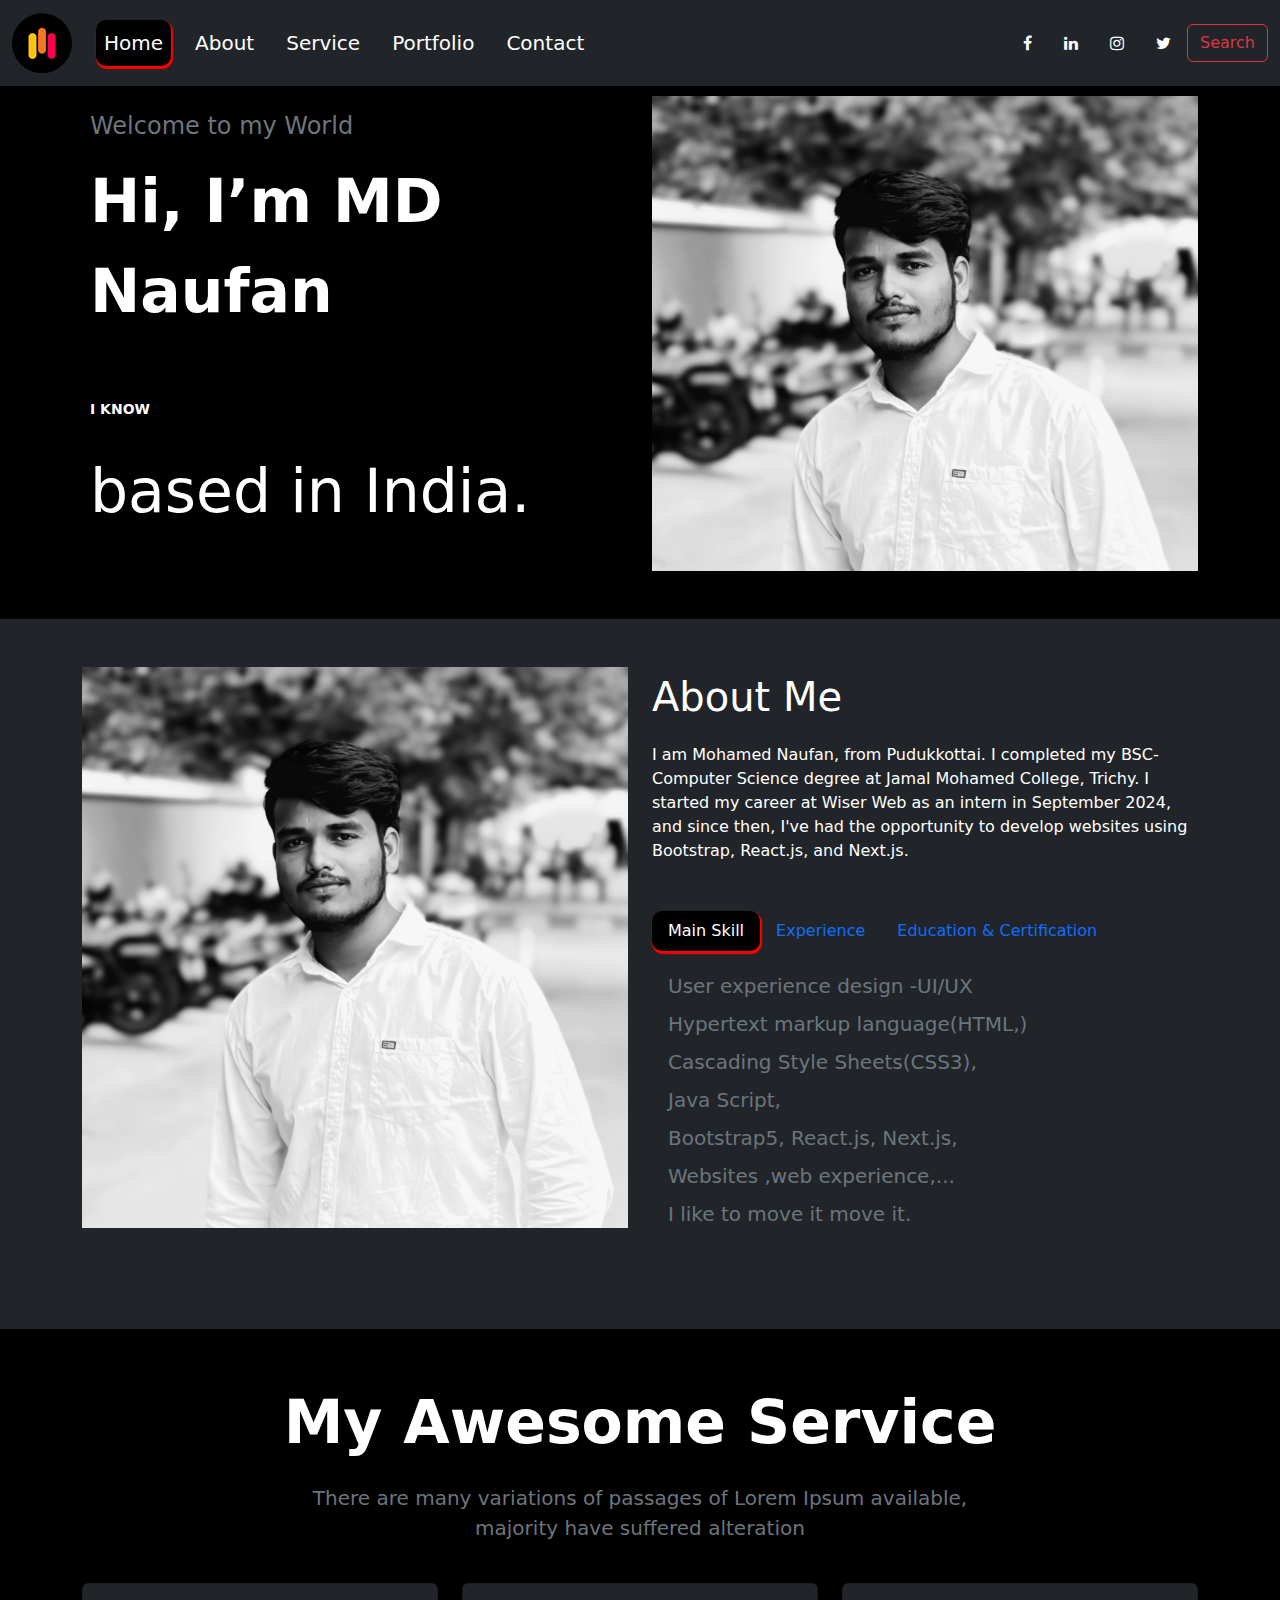
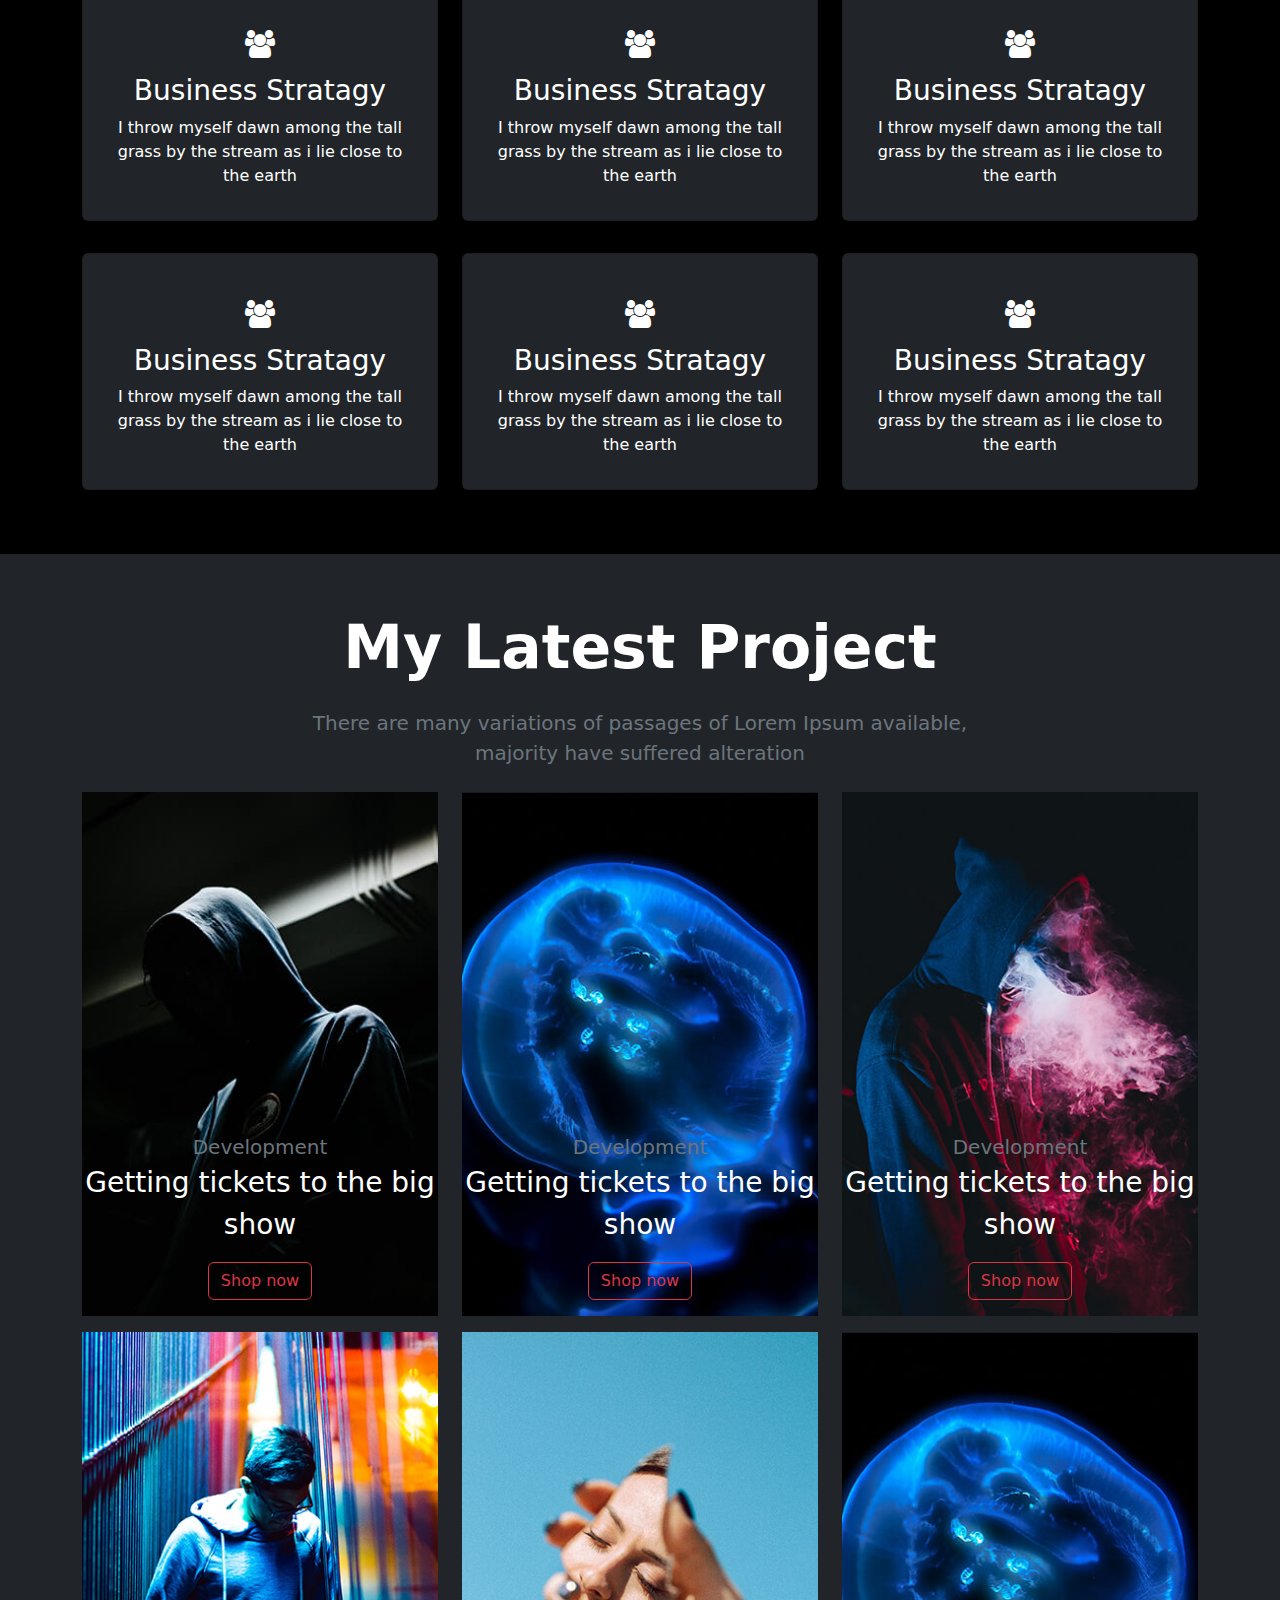
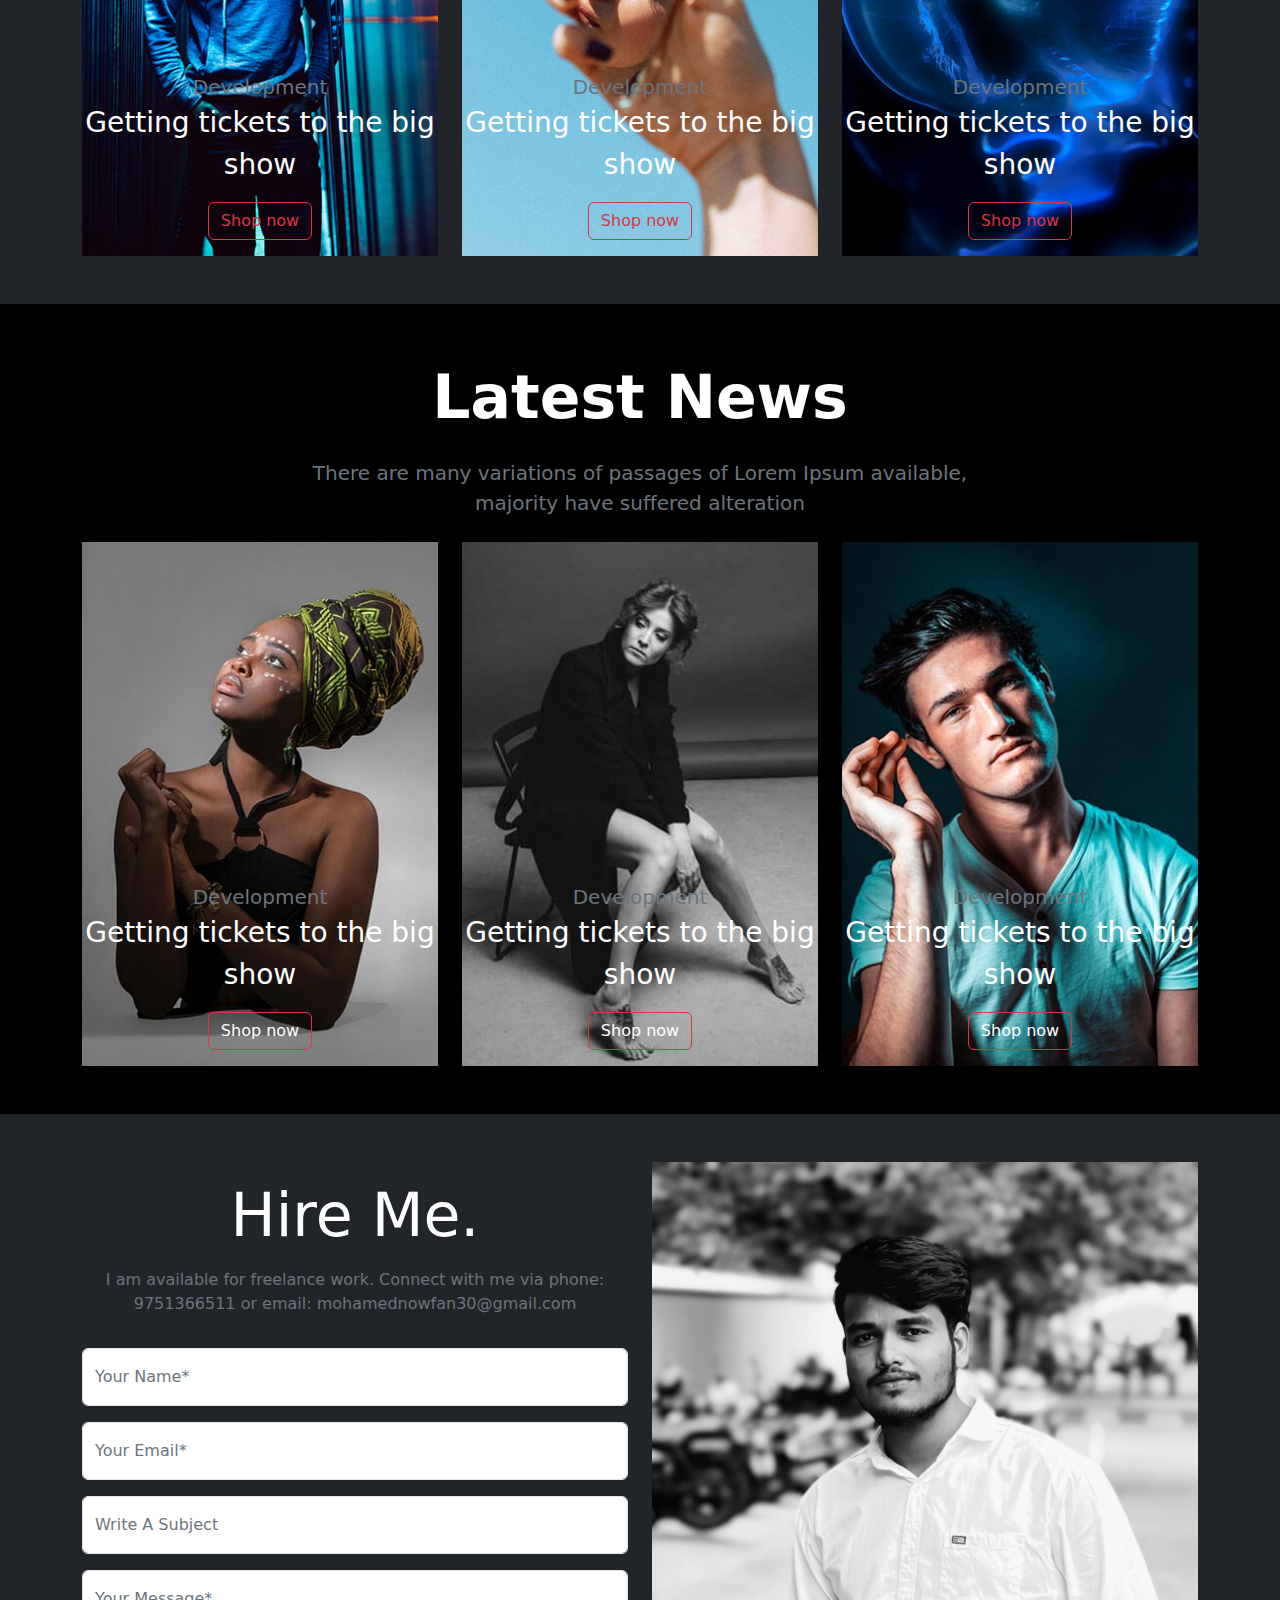
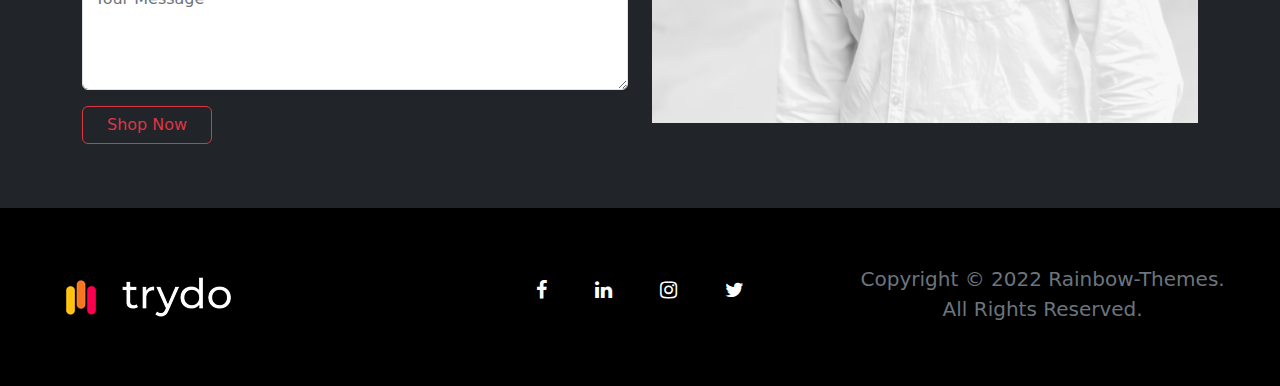
<file: index.html>
<!DOCTYPE html>
<html lang="en">

<head>
    <meta charset="UTF-8">
    <meta name="viewport" content="width=device-width, initial-scale=1.0">
    <title>Project8</title>
    <link rel="shortcut icon" href="./assets/backimg1.jpg" type="image/x-icon">
    <link rel="stylesheet" href="./css/style.css">
    <link href="https://cdn.jsdelivr.net/npm/bootstrap@5.3.3/dist/css/bootstrap.min.css" rel="stylesheet"
        integrity="sha384-QWTKZyjpPEjISv5WaRU9OFeRpok6YctnYmDr5pNlyT2bRjXh0JMhjY6hW+ALEwIH" crossorigin="anonymous">
    <link rel="stylesheet" href="https://cdnjs.cloudflare.com/ajax/libs/font-awesome/4.7.0/css/font-awesome.min.css">

</head>

<body>
  <section>
    <nav class="navbar navbar-expand-lg navbar-light bg-dark fixed-top">
        <div class="container-fluid">
            <a class="navbar-brand" href="./index.html"><img src="./assets/navimg.png" alt=""></a>
            <button class="navbar-toggler tex" type="button" data-bs-toggle="collapse"
                data-bs-target="#navbarSupportedContent" aria-controls="navbarSupportedContent" aria-expanded="false"
                aria-label="Toggle navigation">
                <span class="navbar-toggler-icon"></span>
            </button>
            <div class="collapse navbar-collapse" id="navbarSupportedContent">
                <ul class="navbar-nav me-auto mb-2 mb-lg-0">
                    <li class="nav-item">
                        <a class="nav-link active text-white fs-5 mx-2" aria-current="page" href="#">Home</a>
                    </li>
                    <li class="nav-item">
                        <a class="nav-link text-white fs-5 mx-2" href="./html/About.html">About</a>
                    </li>
                    <li class="nav-item">
                        <a class="nav-link text-white fs-5 mx-2" href="./html/Service.html">Service</a>
                    </li>
                    <li class="nav-item">
                        <a class="nav-link text-white fs-5 mx-2" href="./html/Portfolio.html">Portfolio</a>
                    </li>
                    <li class="nav-item">
                        <a class="nav-link text-white fs-5 mx-2" href="./html/Contact.html">Contact</a>
                    </li>
                </ul>
                <div class="d-flex py-3 lg-py-0">
                    <i class="fa fa-facebook text-white mx-3" aria-hidden="true"></i>
                    <i class="fa fa-linkedin text-white  mx-3" aria-hidden="true"></i>
                    <i class="fa fa-instagram text-white  mx-3" aria-hidden="true"></i>
                    <i class="fa fa-twitter text-white  mx-3" aria-hidden="true"></i>
                </div>
                <form class="d-flex">
                    <a class="btn btn-outline-danger" href="./html/Service.html" type="submit">Search</a>
                </form>
            </div>
        </div>
    </nav>
  </section>
    <section class="bgdark p-5 mt-5">
        <div class="container">
            <div class="row">
                <div class="col-sm-12 col-md-6 col-lg-6">
                    <div class="p-lg-2 fontss">
                        <div class="py-lg-1 fs-4 text-secondary ">Welcome to my World</div>
                        <div class="py-lg-2  fw-bold text-white fonts">Hi, I’m MD Naufan</div>
                        <div class="py-lg-1  fonts fw-bold text-white d-none">Doe</div>
                        <div class="py-lg-1"><span class="fw-bold text-white small">I KNOW &nbsp; &nbsp;</span> <span class="fonts fw-bold text-danger" id="dev"></span></div>
                        <div class="py-lg-1  fonts  text-white ">based in India.</div>
                    </div>
                </div>
                <div class="col-sm-12 col-md-6 col-lg-6">
                    <div class="">
                        <img src="./assets/IMG_20241127_190644.jpg" alt="" class="w-100">
                    </div>
                </div>
            </div>
        </div>
    </section>
    <section class="bg-dark">
        <div class="container ">
            <div class="row">
                <div class="col-12 col-lg-6">
                    <img src="./assets/iiiiiimg.jpg" class="my-5 w-100" alt="">
                </div>
                <div class="col-12 col-lg-6 my-5">
                    <div class="text-white fs-1">About Me</div>
                    <div class="text-white ">
                        <div class="my-3">
                            I am Mohamed Naufan, from Pudukkottai. I completed my BSC-Computer Science degree at Jamal
                            Mohamed
                            College, Trichy. I started my career at Wiser Web as an intern in September
                            2024, and since then, I've had the opportunity to develop websites using
                            Bootstrap, React.js, and Next.js.
                        </div>
                    </div>
                    <div class="my-5">
                        <div class="nav flex-row nav-pills me-3" id="v-pills-tab" role="tablist"
                            aria-orientation="vertical">
                            <button class="nav-link active" id="v-pills-home-tab" data-bs-toggle="pill"
                                data-bs-target="#v-pills-home" type="button" role="tab" aria-controls="v-pills-home"
                                aria-selected="true">Main Skill</button>
                            <button class="nav-link" id="v-pills-messages-tab" data-bs-toggle="pill"
                                data-bs-target="#v-pills-messages" type="button" role="tab"
                                aria-controls="v-pills-messages" aria-selected="false">Experience</button>
                            <button class="nav-link" id="v-pills-settings-tab" data-bs-toggle="pill"
                                data-bs-target="#v-pills-settings" type="button" role="tab"
                                aria-controls="v-pills-settings" aria-selected="false">Education &
                                Certification</button>
                        </div>
                        <div class="tab-content" id="v-pills-tabContent">
                            <div class="tab-pane fade show active" id="v-pills-home" role="tabpanel"
                                aria-labelledby="v-pills-home-tab">
                                <div class="text-secondary my-3 mx-3">
                                    <div class="py-1 fs-5">User experience design -UI/UX</div>
                                    <div class="py-1 fs-5">Hypertext markup language(HTML,)</div>
                                    <div class="py-1 fs-5">Cascading Style Sheets(CSS3),</div>
                                    <div class="py-1 fs-5">Java Script,</div>
                                    <div class="py-1 fs-5">Bootstrap5, React.js, Next.js,</div>
                                    <div class="py-1 fs-5">Websites ,web experience,...</div>
                                    <div class="py-1 fs-5">I like to move it move it.</div>
                                </div>
                            </div>
                            <div class="tab-pane fade" id="v-pills-profile" role="tabpanel"
                                aria-labelledby="v-pills-profile-tab">
                                <div class="my-3 text-secondary">
                                    <div class="py-1 fs-5">Awwwards.com-Winner</div>
                                    <div class="py-1 fs-5">2019-2020</div>
                                    <div class="py-1 fs-5">CSS Design Awards-Winner</div>
                                    <div class="py-1 fs-5">2017-2018</div>
                                    <div class="py-1 fs-5">Design nominees-site of the day</div>
                                    <div class="py-1 fs-5">2013-2014</div>
                                </div>
                            </div>
                            <div class="tab-pane fade" id="v-pills-messages" role="tabpanel"
                                aria-labelledby="v-pills-messages-tab">
                                <div class="text-secondary my-3 mx-3">
                                    <div class="py-1 fs-5">Front-end developer,</div>
                                    <div class="py-1 fs-5">Wiser web intern in 1 year,</div>
                                    <div class="py-1 fs-5">2024-2025.</div>
                                    <!-- <div class="py-1 fs-5">2017-2018</div>
                                    <div class="py-1 fs-5">Software Engineer-Alibaba</div>
                                    <div class="py-1 fs-5">2013-2014</div> -->
                                </div>
                            </div>
                            <div class="tab-pane fade" id="v-pills-settings" role="tabpanel"
                                aria-labelledby="v-pills-settings-tab">
                                <div class="text-secondary my-3 mx-3">
                                    <div class="py-1 fs-5">Bsc-Computer Science</div>
                                    <div class="py-1 fs-5">2024</div>
                                    <div class="py-1 fs-5">Front-end Course</div>
                                    <div class="py-1 fs-5">2024</div>
                                    <div class="py-1 fs-5">UI/UX Course</div>
                                    <div class="py-1 fs-5">2024</div>
                                </div>
                            </div>
                        </div>
                    </div>
                </div>
            </div>
        </div>
    </section>
    <section class="bgdark p-lg-5">
        <div class="container">
            <div class="row">
                <div class="text-white text-center">
                    <div class="fonts fw-bold">My Awesome Service</div>
                    <div class="text-secondary py-2">
                        <div class="fs-5 mt-2">There are many variations of passages of Lorem Ipsum available,</div>
                        <div class="fs-5">majority have suffered alteration</div>
                    </div>
                </div>
                <div class="col-sm-12 col-md-6 col-lg-4 mt-3">
                    <div class="card text-center p-lg-3 bg-dark text-white mt-lg-3 bgcolor">
                        <div class="card-body">
                            <div class="py-2 fs-3"><i class="fa fa-users" aria-hidden="true"></i></div>
                            <h5 class="card-title fs-3">Business Stratagy</h5>
                            <p class="card-text">I throw myself dawn among the
                                tall grass by the stream as i lie
                                close to the earth</p>
                        </div>
                    </div>
                </div>
                <div class="col-sm-12 col-md-6 col-lg-4 mt-3">
                    <div class="card text-center p-lg-3 bg-dark text-white mt-lg-3 bgcolor">
                        <div class="card-body">
                            <div class="py-2 fs-3"><i class="fa fa-users" aria-hidden="true"></i></div>
                            <h5 class="card-title fs-3">Business Stratagy</h5>
                            <p class="card-text">I throw myself dawn among the
                                tall grass by the stream as i lie
                                close to the earth</p>
                        </div>
                    </div>
                </div>
                <div class="col-sm-12 col-md-6 col-lg-4 mt-3">
                    <div class="card text-center p-lg-3 bg-dark text-white mt-lg-3 bgcolor">
                        <div class="card-body">
                            <div class="py-2 fs-3"><i class="fa fa-users" aria-hidden="true"></i></div>
                            <h5 class="card-title fs-3">Business Stratagy</h5>
                            <p class="card-text">I throw myself dawn among the
                                tall grass by the stream as i lie
                                close to the earth</p>
                        </div>
                    </div>
                </div>
                <div class="col-sm-12 col-md-6 col-lg-4 mt-3">
                    <div class="card text-center p-lg-3 bg-dark text-white mt-lg-3 bgcolor">
                        <div class="card-body">
                            <div class="py-2 fs-3"><i class="fa fa-users" aria-hidden="true"></i></div>
                            <h5 class="card-title fs-3">Business Stratagy</h5>
                            <p class="card-text">I throw myself dawn among the
                                tall grass by the stream as i lie
                                close to the earth</p>
                        </div>
                    </div>
                </div>
                <div class="col-sm-12 col-md-6 col-lg-4 mt-3">
                    <div class="card text-center p-lg-3 bg-dark text-white mt-lg-3 bgcolor">
                        <div class="card-body">
                            <div class="py-2 fs-3"><i class="fa fa-users" aria-hidden="true"></i></div>
                            <h5 class="card-title fs-3">Business Stratagy</h5>
                            <p class="card-text">I throw myself dawn among the
                                tall grass by the stream as i lie
                                close to the earth</p>
                        </div>
                    </div>
                </div>
                <div class="col-sm-12 col-md-6 col-lg-4 my-3">
                    <div class="card text-center p-lg-3 bg-dark text-white mt-lg-3 bgcolor">
                        <div class="card-body">
                            <div class="py-2 fs-3"><i class="fa fa-users" aria-hidden="true"></i></div>
                            <h5 class="card-title fs-3">Business Stratagy</h5>
                            <p class="card-text">I throw myself dawn among the
                                tall grass by the stream as i lie
                                close to the earth</p>
                        </div>
                    </div>
                </div>
            </div>
        </div>
    </section>
    <section class="bg-dark p-lg-5">
        <div class="container">
            <div class="row">
                <div class="text-white text-center">
                    <div class="fonts fw-bold">My Latest Project</div>
                    <div class="text-secondary py-2">
                        <div class="fs-5 mt-2">There are many variations of passages of Lorem Ipsum available,</div>
                        <div class="fs-5">majority have suffered alteration</div>
                    </div>
                </div>
                <div class="col-sm-12 col-md-6 col-lg-4 ">
                    <div class="content1 mt-3">
                        <div class="toop text-center">
                            <div class="fs-5 text-secondary">Development</div>
                            <div class="fs-3 text-white">Getting tickets to the big
                                show</div>
                            <div class="btn btn-outline-danger my-3">Shop now</div>
                        </div>
                    </div>
                </div>
                <div class="col-sm-12 col-md-6 col-lg-4">
                    <div class="content2  mt-3">
                        <div class="toop text-center">
                            <div class="fs-5 text-secondary">Development</div>
                            <div class="fs-3 text-white">Getting tickets to the big
                                show</div>
                            <div class="btn btn-outline-danger my-3">Shop now</div>
                        </div>
                    </div>
                </div>
                <div class="col-sm-12 col-md-6 col-lg-4">
                    <div class="content3  mt-3">
                        <div class="toop text-center">
                            <div class="fs-5 text-secondary">Development</div>
                            <div class="fs-3 text-white">Getting tickets to the big
                                show</div>
                            <div class="btn btn-outline-danger my-3">Shop now</div>
                        </div>
                    </div>
                </div>
                <div class="col-sm-12 col-md-6 col-lg-4">
                    <div class="content4 mt-3">
                        <div class="toop text-center">
                            <div class="fs-5 text-secondary">Development</div>
                            <div class="fs-3 text-white">Getting tickets to the big
                                show</div>
                            <div class="btn btn-outline-danger my-3">Shop now</div>
                        </div>
                    </div>
                </div>
                <div class="col-sm-12 col-md-6 col-lg-4">
                    <div class="content5 mt-3">
                        <div class="toop text-center">
                            <div class="fs-5 text-secondary">Development</div>
                            <div class="fs-3 text-white">Getting tickets to the big
                                show</div>
                            <div class="btn btn-outline-danger my-3">Shop now</div>
                        </div>
                    </div>
                </div>
                <div class="col-sm-12 col-md-6 col-lg-4">
                    <div class="content6 mt-3">
                        <div class="toop text-center">
                            <div class="fs-5 text-secondary">Development</div>
                            <div class="fs-3 text-white">Getting tickets to the big
                                show</div>
                            <div class="btn btn-outline-danger my-3">Shop now</div>
                        </div>
                    </div>
                </div>
            </div>
        </div>
    </section>
    <section class="bgdark p-lg-5">
        <div class="container">
            <div class="row">
                <div class="text-white text-center">
                    <div class="fonts fw-bold">Latest News</div>
                    <div class="text-secondary py-2">
                        <div class="fs-5 mt-2">There are many variations of passages of Lorem Ipsum available,</div>
                        <div class="fs-5">majority have suffered alteration</div>
                    </div>
                </div>
                <div class="col-sm-12 col-md-6 col-lg-4">
                    <div class="content13  mt-3">
                        <div class="toop text-center">
                            <div class="fs-5 text-secondary">Development</div>
                            <div class="fs-3 text-white">Getting tickets to the big
                                show</div>
                            <div class="btn btn-outline-danger text-white my-3">Shop now</div>
                        </div>
                    </div>
                </div>
                <div class="col-sm-12 col-md-6 col-lg-4">
                    <div class="content12 mt-3">
                        <div class="toop text-center">
                            <div class="fs-5 text-secondary">Development</div>
                            <div class="fs-3 text-white">Getting tickets to the big
                                show</div>
                            <div class="btn btn-outline-danger text-white my-3">Shop now</div>
                        </div>
                    </div>
                </div>
                <div class="col-sm-12 col-md-6 col-lg-4">
                    <div class="content11 mt-3">
                        <div class="toop text-center">
                            <div class="fs-5 text-secondary">Development</div>
                            <div class="fs-3 text-white">Getting tickets to the big
                                show</div>
                            <div class="btn btn-outline-danger text-white my-3">Shop now</div>
                        </div>
                    </div>
                </div>
            </div>
        </div>
    </section>
    <section class="bg-dark p-5">
        <div class="container">
            <div class="row">
                <div class="col-sm-12 col-md-6 col-lg-6">
                    <div class="p-lg-2">
                        <div class="fonts text-white text-center">Hire Me.</div>
                        <div class="text-center text-secondary font py-2">
                            <div class="">I am available for freelance work. Connect with me via phone:</div>
                            <div class="">9751366511 or email: <a href="#" class="text-decoration-none text-secondary">mohamednowfan30@gmail.com</a></div>
                        </div>
                    </div>
                    <div class="form-floating mb-3 mt-3">
                        <input type="email" class="form-control" id="floatingInput" placeholder="name@example.com">
                        <label for="floatingInput" class="text-secondary">Your Name*</label>
                    </div>
                    <div class="form-floating mb-3">
                        <input type="password" class="form-control" id="floatingPassword" placeholder="Password">
                        <label for="floatingPassword" class="text-secondary">Your Email*</label>
                    </div>
                    <div class="form-floating mb-3">
                        <input type="password" class="form-control" id="floatingPassword" placeholder="Password">
                        <label for="floatingPassword " class="text-secondary">Write A Subject</label>
                    </div>
                    <div class="form-floating">
                        <textarea class="form-control" placeholder="Leave a comment here" id="floatingTextarea2"
                            style="height: 120px"></textarea>
                        <label for="floatingTextarea2 " class="text-secondary">Your Message*</label>
                    </div>
                    <div class="btn btn-outline-danger my-3 px-4">Shop Now</div>
                </div>
                <div class="col-sm-12 col-md-6 col-lg-6">
                    <div class="">
                        <img src="./assets/iiiiiimg.jpg" alt="" class="w-100 imgg">
                    </div>
                </div>
            </div>
        </div>
    </section>
    <section class="bgdark p-5 img image">
        <div class="row">
            <div class="col-sm-12 col-md-12 col-lg-4 my-2 ">
                <a href="./project.html"><img src="./assets/foter.png" alt="" class="img"></a>
            </div>
            <div class="col-sm-12 col-md-12 col-lg-4 my-2">
                <div class="text-white d-flex justify-content-center gap-3 fs-5">
                    <i class="fa fa-facebook rounded-circle bg p-3" aria-hidden="true"></i>
                    <i class="fa fa-linkedin rounded-circle bg p-3" aria-hidden="true"></i>
                    <i class="fa fa-instagram rounded-circle bg p-3" aria-hidden="true"></i>
                    <i class="fa fa-twitter rounded-circle bg p-3" aria-hidden="true"></i>
                </div>
            </div>
            <div class="col-sm-12 col-md-12 col-lg-4 my-2 text-center">
                <div class="text-secondary fs-5">Copyright © 2022 Rainbow-Themes. All Rights Reserved.</div>
            </div>
        </div>
    </section>
<script>
    const array = ["HTML", "CSS 3", "Bootstrap 5", "Javascript", "ReactJs"];
        let index = 0;

        function showNextElement() {
            if (index < array.length) {
                document.getElementById("dev").innerText = array[index];
                index++;
            } else {
                index = 0
            }
        }

        const interval = setInterval(showNextElement, 1000);
</script>
<script src="https://cdn.jsdelivr.net/npm/bootstrap@5.3.3/dist/js/bootstrap.bundle.min.js"
    integrity="sha384-YvpcrYf0tY3lHB60NNkmXc5s9fDVZLESaAA55NDzOxhy9GkcIdslK1eN7N6jIeHz"
    crossorigin="anonymous"></script>
</body>
</html>
</file>
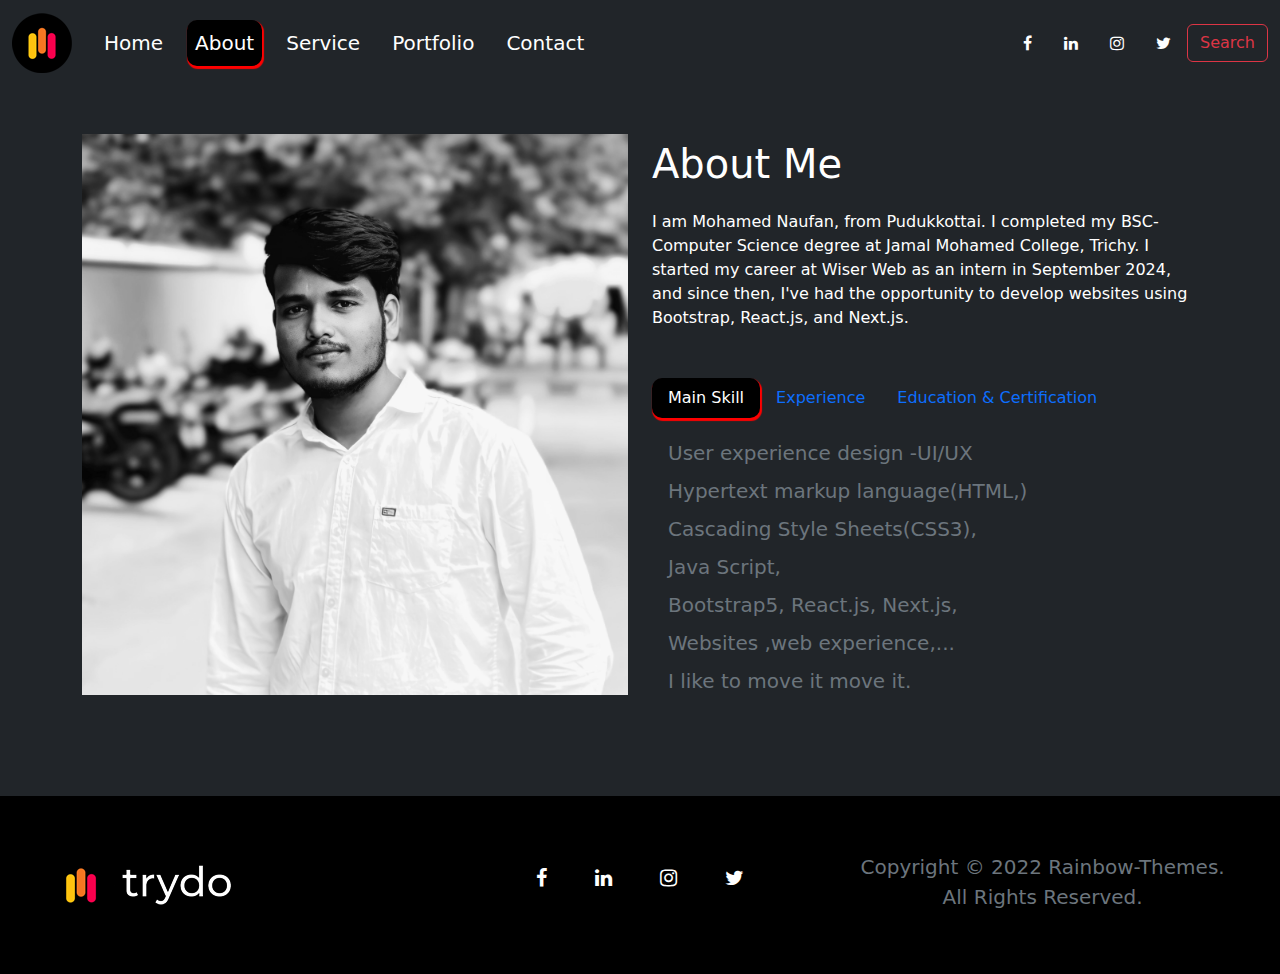
<file: html/About.html>
<!DOCTYPE html>
<html lang="en">

<head>
    <meta charset="UTF-8">
    <meta name="viewport" content="width=device-width, initial-scale=1.0">
    <title>Document</title>
    <link rel="stylesheet" href="../css/style.css">
    <link href="https://cdn.jsdelivr.net/npm/bootstrap@5.3.3/dist/css/bootstrap.min.css" rel="stylesheet"
        integrity="sha384-QWTKZyjpPEjISv5WaRU9OFeRpok6YctnYmDr5pNlyT2bRjXh0JMhjY6hW+ALEwIH" crossorigin="anonymous">
    <link rel="stylesheet" href="https://cdnjs.cloudflare.com/ajax/libs/font-awesome/4.7.0/css/font-awesome.min.css">

</head>

<body>
    <nav class="navbar navbar-expand-lg navbar-light bg-dark">
        <div class="container-fluid">
            <a class="navbar-brand" href="../index.html"><img src="../assets/navimg.png" alt=""></a>
            <button class="navbar-toggler tex" type="button" data-bs-toggle="collapse"
                data-bs-target="#navbarSupportedContent" aria-controls="navbarSupportedContent" aria-expanded="false"
                aria-label="Toggle navigation">
                <span class="navbar-toggler-icon"></span>
            </button>
            <div class="collapse navbar-collapse" id="navbarSupportedContent">
                <ul class="navbar-nav me-auto mb-2 mb-lg-0">
                    <li class="nav-item">
                        <a class="nav-link text-white fs-5 mx-2" aria-current="page" href="../index.html">Home</a>
                    </li>
                    <li class="nav-item">
                        <a class="nav-link active text-white fs-5 mx-2" href="#">About</a>
                    </li>
                    <li class="nav-item">
                        <a class="nav-link text-white fs-5 mx-2" href="../html/Service.html">Service</a>
                    </li>
                    <li class="nav-item">
                        <a class="nav-link text-white fs-5 mx-2" href="../html/Portfolio.html">Portfolio</a>
                    </li>
                    <li class="nav-item">
                        <a class="nav-link text-white fs-5 mx-2" href="../html/Contact.html">Contact</a>
                    </li>
                </ul>
                <div class="d-flex py-3 lg-py-0">
                    <i class="fa fa-facebook text-white mx-3" aria-hidden="true"></i>
                    <i class="fa fa-linkedin text-white  mx-3" aria-hidden="true"></i>
                    <i class="fa fa-instagram text-white  mx-3" aria-hidden="true"></i>
                    <i class="fa fa-twitter text-white  mx-3" aria-hidden="true"></i>
                </div>
                <form class="d-flex">
                    <a class="btn btn-outline-danger" href="../html/Service.html" type="submit">Search</a>
                </form>
            </div>
        </div>
    </nav>
    <section class="bg-dark">
        <div class="container ">
            <div class="row">
                <div class="col-12 col-lg-6">
                    <img src="../assets/iiiiiimg.jpg" class="my-5 w-100" alt="">
                </div>
                <div class="col-12 col-lg-6 my-5">
                    <div class="text-white fs-1">About Me</div>
                    <div class="text-white ">
                        <!-- <div>There are many variation of passage of lorem ispum available, but the </div>
                        <div>majority have suffesed<a href="#">Alteration</a>in some from, by injected</div>
                        <div>humour,or randomised words which dnot look even slightly belivevable,If you</div>
                        <div>are going to use a passage of loren ispum.</div> -->
                        <div class="my-3">
                            I am Mohamed Naufan, from Pudukkottai. I completed my BSC-Computer Science degree at Jamal
                            Mohamed
                            College, Trichy. I started my career at Wiser Web as an intern in September
                            2024, and since then, I've had the opportunity to develop websites using
                            Bootstrap, React.js, and Next.js.
                        </div>
                    </div>
                    <div class="my-5">
                        <div class="nav flex-row nav-pills me-3" id="v-pills-tab" role="tablist"
                            aria-orientation="vertical">
                            <button class="nav-link active" id="v-pills-home-tab" data-bs-toggle="pill"
                                data-bs-target="#v-pills-home" type="button" role="tab" aria-controls="v-pills-home"
                                aria-selected="true">Main Skill</button>
                            <button class="nav-link" id="v-pills-messages-tab" data-bs-toggle="pill"
                                data-bs-target="#v-pills-messages" type="button" role="tab"
                                aria-controls="v-pills-messages" aria-selected="false">Experience</button>
                            <button class="nav-link" id="v-pills-settings-tab" data-bs-toggle="pill"
                                data-bs-target="#v-pills-settings" type="button" role="tab"
                                aria-controls="v-pills-settings" aria-selected="false">Education &
                                Certification</button>
                        </div>
                        <div class="tab-content" id="v-pills-tabContent">
                            <div class="tab-pane fade show active" id="v-pills-home" role="tabpanel"
                                aria-labelledby="v-pills-home-tab">
                                <div class="text-secondary my-3  mx-3">
                                    <div class="py-1 fs-5">User experience design -UI/UX</div>
                                    <div class="py-1 fs-5">Hypertext markup language(HTML,)</div>
                                    <div class="py-1 fs-5">Cascading Style Sheets(CSS3),</div>
                                    <div class="py-1 fs-5">Java Script,</div>
                                    <div class="py-1 fs-5">Bootstrap5, React.js, Next.js,</div>
                                    <div class="py-1 fs-5">Websites ,web experience,...</div>
                                    <div class="py-1 fs-5">I like to move it move it.</div>
                                </div>
                            </div>
                            <div class="tab-pane fade" id="v-pills-profile" role="tabpanel"
                                aria-labelledby="v-pills-profile-tab">
                                <div class="my-3 text-secondary">
                                    <div class="py-1 fs-5">Awwwards.com-Winner</div>
                                    <div class="py-1 fs-5">2019-2020</div>
                                    <div class="py-1 fs-5">CSS Design Awards-Winner</div>
                                    <div class="py-1 fs-5">2017-2018</div>
                                    <div class="py-1 fs-5">Design nominees-site of the day</div>
                                    <div class="py-1 fs-5">2013-2014</div>
                                </div>
                            </div>
                            <div class="tab-pane fade" id="v-pills-messages" role="tabpanel"
                                aria-labelledby="v-pills-messages-tab">
                                <div class="text-secondary my-3 mx-3">
                                    <div class="py-1 fs-5">Front-end developer,</div>
                                    <div class="py-1 fs-5">Wiser web intern in 1 year,</div>
                                    <div class="py-1 fs-5">2024-2025.</div>
                                    <!-- <div class="py-1 fs-5">2017-2018</div>
                                    <div class="py-1 fs-5">Software Engineer-Alibaba</div>
                                    <div class="py-1 fs-5">2013-2014</div> -->
                                </div>
                            </div>
                            <div class="tab-pane fade" id="v-pills-settings" role="tabpanel"
                                aria-labelledby="v-pills-settings-tab">
                                <div class="text-secondary my-3 mx-3">
                                    <div class="py-1 fs-5">Bsc-Computer Science</div>
                                    <div class="py-1 fs-5">2024</div>
                                    <div class="py-1 fs-5">Front-end Course</div>
                                    <div class="py-1 fs-5">2024</div>
                                    <div class="py-1 fs-5">UI/UX Course</div>
                                    <div class="py-1 fs-5">2024</div>
                                </div>
                            </div>
                        </div>
                    </div>
                </div>
            </div>
        </div>
    </section>

    <section class="bgdark p-5 img image">
        <div class="row">
            <div class="col-sm-12 col-md-12 col-lg-4 my-2 ">
                <a href="../project.html"><img src="../assets/foter.png" alt="" class="img"></a>
            </div>
            <div class="col-sm-12 col-md-12 col-lg-4 my-2">
                <div class="text-white d-flex justify-content-center gap-3 fs-5">
                    <i class="fa fa-facebook rounded-circle bg p-3" aria-hidden="true"></i>
                    <i class="fa fa-linkedin rounded-circle bg p-3" aria-hidden="true"></i>
                    <i class="fa fa-instagram rounded-circle bg p-3" aria-hidden="true"></i>
                    <i class="fa fa-twitter rounded-circle bg p-3" aria-hidden="true"></i>
                </div>
            </div>
            <div class="col-sm-12 col-md-12 col-lg-4 my-2 text-center">
                <div class="text-secondary fs-5">Copyright © 2022 Rainbow-Themes. All Rights Reserved.</div>
            </div>
        </div>
    </section>
</body>
<script src="https://cdn.jsdelivr.net/npm/bootstrap@5.3.3/dist/js/bootstrap.bundle.min.js"
    integrity="sha384-YvpcrYf0tY3lHB60NNkmXc5s9fDVZLESaAA55NDzOxhy9GkcIdslK1eN7N6jIeHz"
    crossorigin="anonymous"></script>

</html>
</file>
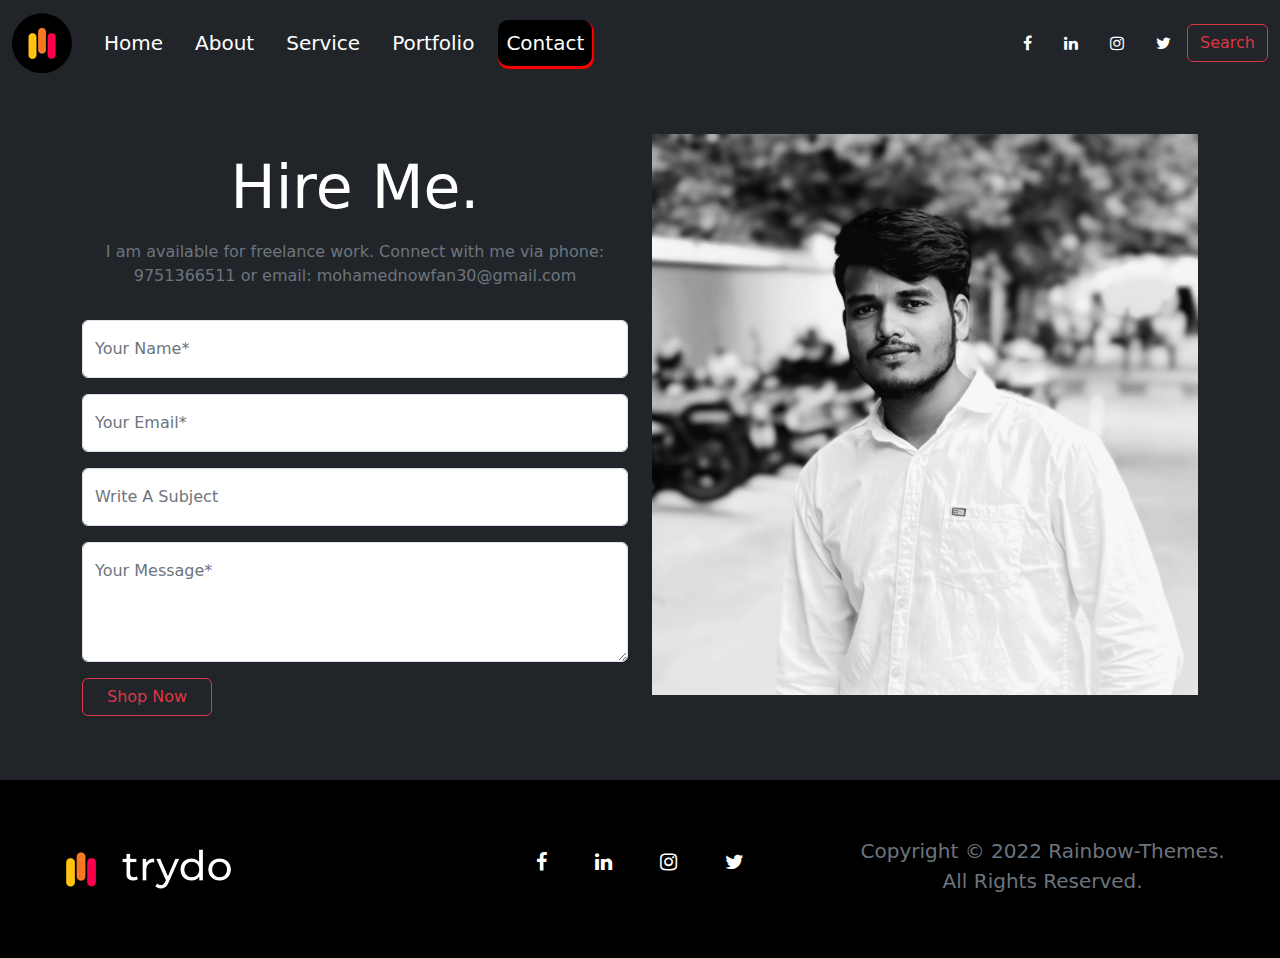
<file: html/Contact.html>
<!DOCTYPE html>
<html lang="en">

<head>
    <meta charset="UTF-8">
    <meta name="viewport" content="width=device-width, initial-scale=1.0">
    <title>Document</title>
    <link rel="stylesheet" href="../css/style.css">
    <link href="https://cdn.jsdelivr.net/npm/bootstrap@5.3.3/dist/css/bootstrap.min.css" rel="stylesheet"
        integrity="sha384-QWTKZyjpPEjISv5WaRU9OFeRpok6YctnYmDr5pNlyT2bRjXh0JMhjY6hW+ALEwIH" crossorigin="anonymous">
    <link rel="stylesheet" href="https://cdnjs.cloudflare.com/ajax/libs/font-awesome/4.7.0/css/font-awesome.min.css">

</head>

<body>
    <nav class="navbar navbar-expand-lg navbar-light bg-dark">
        <div class="container-fluid">
            <a class="navbar-brand" href="../index.html"><img src="../assets/navimg.png" alt=""></a>
            <button class="navbar-toggler tex" type="button" data-bs-toggle="collapse"
                data-bs-target="#navbarSupportedContent" aria-controls="navbarSupportedContent" aria-expanded="false"
                aria-label="Toggle navigation">
                <span class="navbar-toggler-icon"></span>
            </button>
            <div class="collapse navbar-collapse" id="navbarSupportedContent">
                <ul class="navbar-nav me-auto mb-2 mb-lg-0">
                    <li class="nav-item">
                        <a class="nav-link  text-white fs-5 mx-2" aria-current="page" href="../index.html">Home</a>
                    </li>
                    <li class="nav-item">
                        <a class="nav-link text-white fs-5 mx-2" href="../html/About.html">About</a>
                    </li>
                    <li class="nav-item">
                        <a class="nav-link text-white fs-5 mx-2" href="../html/Service.html">Service</a>
                    </li>
                    <li class="nav-item">
                        <a class="nav-link text-white fs-5 mx-2" href="../html/Portfolio.html">Portfolio</a>
                    </li>
                    <li class="nav-item">
                        <a class="nav-link active text-white fs-5 mx-2" href="#">Contact</a>
                    </li>
                </ul>
                <div class="d-flex py-3 lg-py-0">
                    <i class="fa fa-facebook text-white mx-3" aria-hidden="true"></i>
                    <i class="fa fa-linkedin text-white  mx-3" aria-hidden="true"></i>
                    <i class="fa fa-instagram text-white  mx-3" aria-hidden="true"></i>
                    <i class="fa fa-twitter text-white  mx-3" aria-hidden="true"></i>
                </div>
                <form class="d-flex">
                    <a class="btn btn-outline-danger" href="../html/Service.html" type="submit">Search</a>
                </form>
            </div>
        </div>
    </nav>

    <section class="bg-dark p-5">
        <div class="container">
            <div class="row">
                <div class="col-sm-12 col-md-6 col-lg-6">
                    <div class="p-lg-2">
                        <div class="fonts text-white text-center">Hire Me.</div>
                        <div class="text-center text-secondary font py-2">
                            <div class="">I am available for freelance work. Connect with me via phone:</div>
                            <div class="">9751366511 or email: <a href="#" class="text-decoration-none text-secondary">mohamednowfan30@gmail.com</a></div>
                        </div>
                    </div>
                    <div class="form-floating mb-3 mt-3">
                        <input type="email" class="form-control" id="floatingInput" placeholder="name@example.com">
                        <label for="floatingInput" class="text-secondary">Your Name*</label>
                    </div>
                    <div class="form-floating mb-3">
                        <input type="password" class="form-control" id="floatingPassword" placeholder="Password">
                        <label for="floatingPassword" class="text-secondary">Your Email*</label>
                    </div>
                    <div class="form-floating mb-3">
                        <input type="password" class="form-control" id="floatingPassword" placeholder="Password">
                        <label for="floatingPassword " class="text-secondary">Write A Subject</label>
                    </div>
                    <div class="form-floating">
                        <textarea class="form-control" placeholder="Leave a comment here" id="floatingTextarea2"
                            style="height: 120px"></textarea>
                        <label for="floatingTextarea2 " class="text-secondary">Your Message*</label>
                    </div>
                    <div class="btn btn-outline-danger my-3 px-4">Shop Now</div>
                </div>
                <div class="col-sm-12 col-md-6 col-lg-6">
                    <div class="">
                        <img src="../assets/iiiiiimg.jpg" alt="" class="w-100 imgg">
                    </div>
                </div>
            </div>
        </div>
    </section>
    <section class="bgdark p-5 img image">
        <div class="row">
            <div class="col-sm-12 col-md-12 col-lg-4 my-2 ">
                <a href="../project.html"><img src="../assets/foter.png" alt="" class="img"></a>
            </div>
            <div class="col-sm-12 col-md-12 col-lg-4 my-2">
                <div class="text-white d-flex justify-content-center gap-3 fs-5">
                    <i class="fa fa-facebook rounded-circle bg p-3" aria-hidden="true"></i>
                    <i class="fa fa-linkedin rounded-circle bg p-3" aria-hidden="true"></i>
                    <i class="fa fa-instagram rounded-circle bg p-3" aria-hidden="true"></i>
                    <i class="fa fa-twitter rounded-circle bg p-3" aria-hidden="true"></i>
                </div>
            </div>
            <div class="col-sm-12 col-md-12 col-lg-4 my-2 text-center">
                <div class="text-secondary fs-5">Copyright © 2022 Rainbow-Themes. All Rights Reserved.</div>
            </div>
        </div>
    </section>
</body>
<script src="https://cdn.jsdelivr.net/npm/bootstrap@5.3.3/dist/js/bootstrap.bundle.min.js"
    integrity="sha384-YvpcrYf0tY3lHB60NNkmXc5s9fDVZLESaAA55NDzOxhy9GkcIdslK1eN7N6jIeHz"
    crossorigin="anonymous"></script>

</html>
</file>
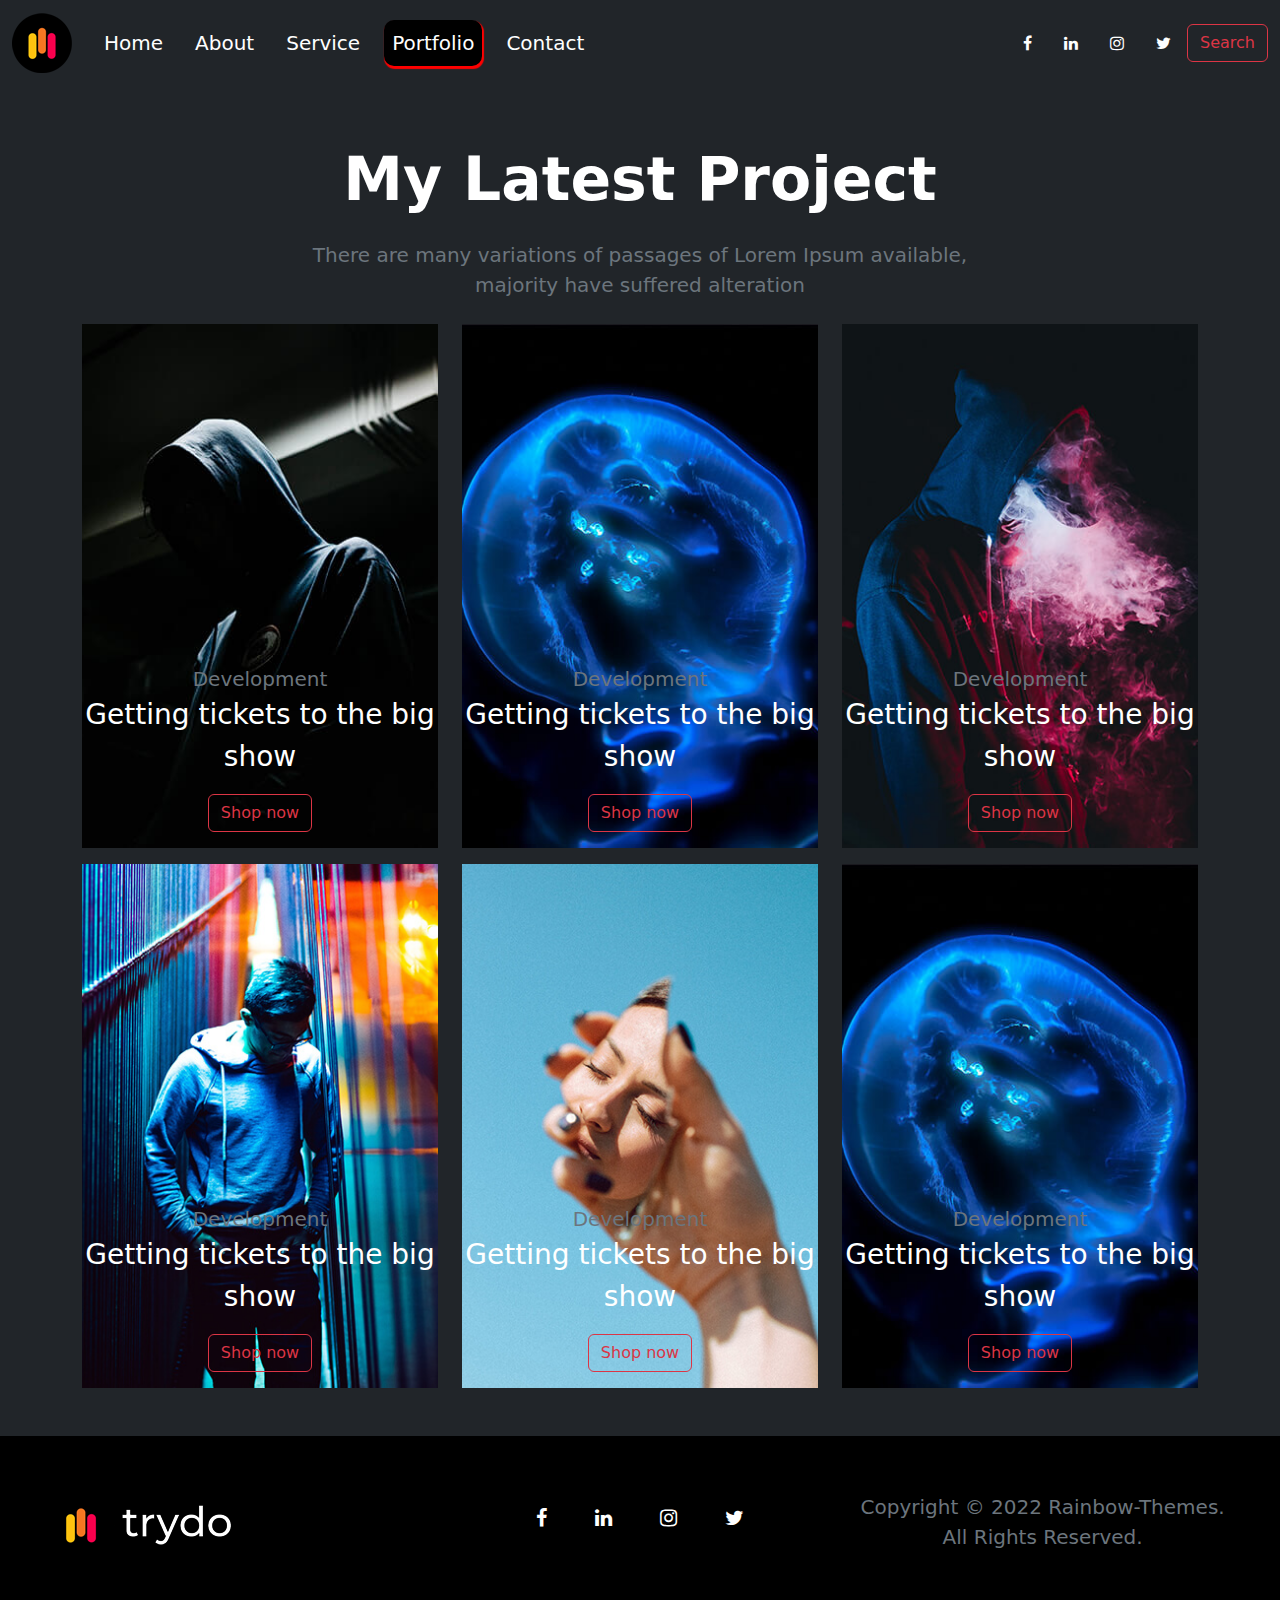
<file: html/Portfolio.html>
<!DOCTYPE html>
<html lang="en">

<head>
    <meta charset="UTF-8">
    <meta name="viewport" content="width=device-width, initial-scale=1.0">
    <title>Document</title>
    <link rel="stylesheet" href="../css/style.css">
    <link href="https://cdn.jsdelivr.net/npm/bootstrap@5.3.3/dist/css/bootstrap.min.css" rel="stylesheet"
        integrity="sha384-QWTKZyjpPEjISv5WaRU9OFeRpok6YctnYmDr5pNlyT2bRjXh0JMhjY6hW+ALEwIH" crossorigin="anonymous">
    <link rel="stylesheet" href="https://cdnjs.cloudflare.com/ajax/libs/font-awesome/4.7.0/css/font-awesome.min.css">

</head>

<body>
    <nav class="navbar navbar-expand-lg navbar-light bg-dark">
        <div class="container-fluid">
            <a class="navbar-brand" href="../index.html"><img src="../assets/navimg.png" alt=""></a>
            <button class="navbar-toggler tex" type="button" data-bs-toggle="collapse"
                data-bs-target="#navbarSupportedContent" aria-controls="navbarSupportedContent" aria-expanded="false"
                aria-label="Toggle navigation">
                <span class="navbar-toggler-icon"></span>
            </button>
            <div class="collapse navbar-collapse" id="navbarSupportedContent">
                <ul class="navbar-nav me-auto mb-2 mb-lg-0">
                    <li class="nav-item">
                        <a class="nav-link text-white fs-5 mx-2" aria-current="page" href="../index.html">Home</a>
                    </li>
                    <li class="nav-item">
                        <a class="nav-link text-white fs-5 mx-2" href="../html/About.html">About</a>
                    </li>
                    <li class="nav-item">
                        <a class="nav-link text-white fs-5 mx-2" href="../html/Service.html">Service</a>
                    </li>
                    <li class="nav-item">
                        <a class="nav-link active text-white fs-5 mx-2" href="#">Portfolio</a>
                    </li>
                    <li class="nav-item">
                        <a class="nav-link text-white fs-5 mx-2" href="../html/Contact.html">Contact</a>
                    </li>
                </ul>
                <div class="d-flex py-3 lg-py-0">
                    <i class="fa fa-facebook text-white mx-3" aria-hidden="true"></i>
                    <i class="fa fa-linkedin text-white  mx-3" aria-hidden="true"></i>
                    <i class="fa fa-instagram text-white  mx-3" aria-hidden="true"></i>
                    <i class="fa fa-twitter text-white  mx-3" aria-hidden="true"></i>
                </div>
                <form class="d-flex">
                    <a class="btn btn-outline-danger" href="../html/Service.html" type="submit">Search</a>
                </form>
            </div>
        </div>
    </nav>

    <section class="bg-dark p-lg-5">
        <div class="container">
            <div class="row">
                <div class="text-white text-center">
                    <div class="fonts fw-bold">My Latest Project</div>
                    <div class="text-secondary py-2">
                        <div class="fs-5 mt-2">There are many variations of passages of Lorem Ipsum available,</div>
                        <div class="fs-5">majority have suffered alteration</div>
                    </div>
                </div>
                <div class="col-sm-12 col-md-6 col-lg-4 ">
                    <div class="content1 mt-3">
                        <div class="toop text-center">
                            <div class="fs-5 text-secondary">Development</div>
                            <div class="fs-3 text-white">Getting tickets to the big
                                show</div>
                            <div class="btn btn-outline-danger my-3">Shop now</div>
                        </div>
                    </div>
                </div>
                <div class="col-sm-12 col-md-6 col-lg-4">
                    <div class="content2  mt-3">
                        <div class="toop text-center">
                            <div class="fs-5 text-secondary">Development</div>
                            <div class="fs-3 text-white">Getting tickets to the big
                                show</div>
                            <div class="btn btn-outline-danger my-3">Shop now</div>
                        </div>
                    </div>
                </div>
                <div class="col-sm-12 col-md-6 col-lg-4">
                    <div class="content3  mt-3">
                        <div class="toop text-center">
                            <div class="fs-5 text-secondary">Development</div>
                            <div class="fs-3 text-white">Getting tickets to the big
                                show</div>
                            <div class="btn btn-outline-danger my-3">Shop now</div>
                        </div>
                    </div>
                </div>
                <div class="col-sm-12 col-md-6 col-lg-4">
                    <div class="content4 mt-3">
                        <div class="toop text-center">
                            <div class="fs-5 text-secondary">Development</div>
                            <div class="fs-3 text-white">Getting tickets to the big
                                show</div>
                            <div class="btn btn-outline-danger my-3">Shop now</div>
                        </div>
                    </div>
                </div>
                <div class="col-sm-12 col-md-6 col-lg-4">
                    <div class="content5 mt-3">
                        <div class="toop text-center">
                            <div class="fs-5 text-secondary">Development</div>
                            <div class="fs-3 text-white">Getting tickets to the big
                                show</div>
                            <div class="btn btn-outline-danger my-3">Shop now</div>
                        </div>
                    </div>
                </div>
                <div class="col-sm-12 col-md-6 col-lg-4">
                    <div class="content6 mt-3">
                        <div class="toop text-center">
                            <div class="fs-5 text-secondary">Development</div>
                            <div class="fs-3 text-white">Getting tickets to the big
                                show</div>
                            <div class="btn btn-outline-danger my-3">Shop now</div>
                        </div>
                    </div>
                </div>
            </div>
        </div>
    </section>
    <section class="bgdark p-5 img image">
        <div class="row">
            <div class="col-sm-12 col-md-12 col-lg-4 my-2 ">
                <a href="../project.html"><img src="../assets/foter.png" alt="" class="img"></a>
            </div>
            <div class="col-sm-12 col-md-12 col-lg-4 my-2">
                <div class="text-white d-flex justify-content-center gap-3 fs-5">
                    <i class="fa fa-facebook rounded-circle bg p-3" aria-hidden="true"></i>
                    <i class="fa fa-linkedin rounded-circle bg p-3" aria-hidden="true"></i>
                    <i class="fa fa-instagram rounded-circle bg p-3" aria-hidden="true"></i>
                    <i class="fa fa-twitter rounded-circle bg p-3" aria-hidden="true"></i>
                </div>
            </div>
            <div class="col-sm-12 col-md-12 col-lg-4 my-2 text-center">
                <div class="text-secondary fs-5">Copyright © 2022 Rainbow-Themes. All Rights Reserved.</div>
            </div>
        </div>
    </section>
</body>
<script src="https://cdn.jsdelivr.net/npm/bootstrap@5.3.3/dist/js/bootstrap.bundle.min.js"
    integrity="sha384-YvpcrYf0tY3lHB60NNkmXc5s9fDVZLESaAA55NDzOxhy9GkcIdslK1eN7N6jIeHz"
    crossorigin="anonymous"></script>

</html>
</file>
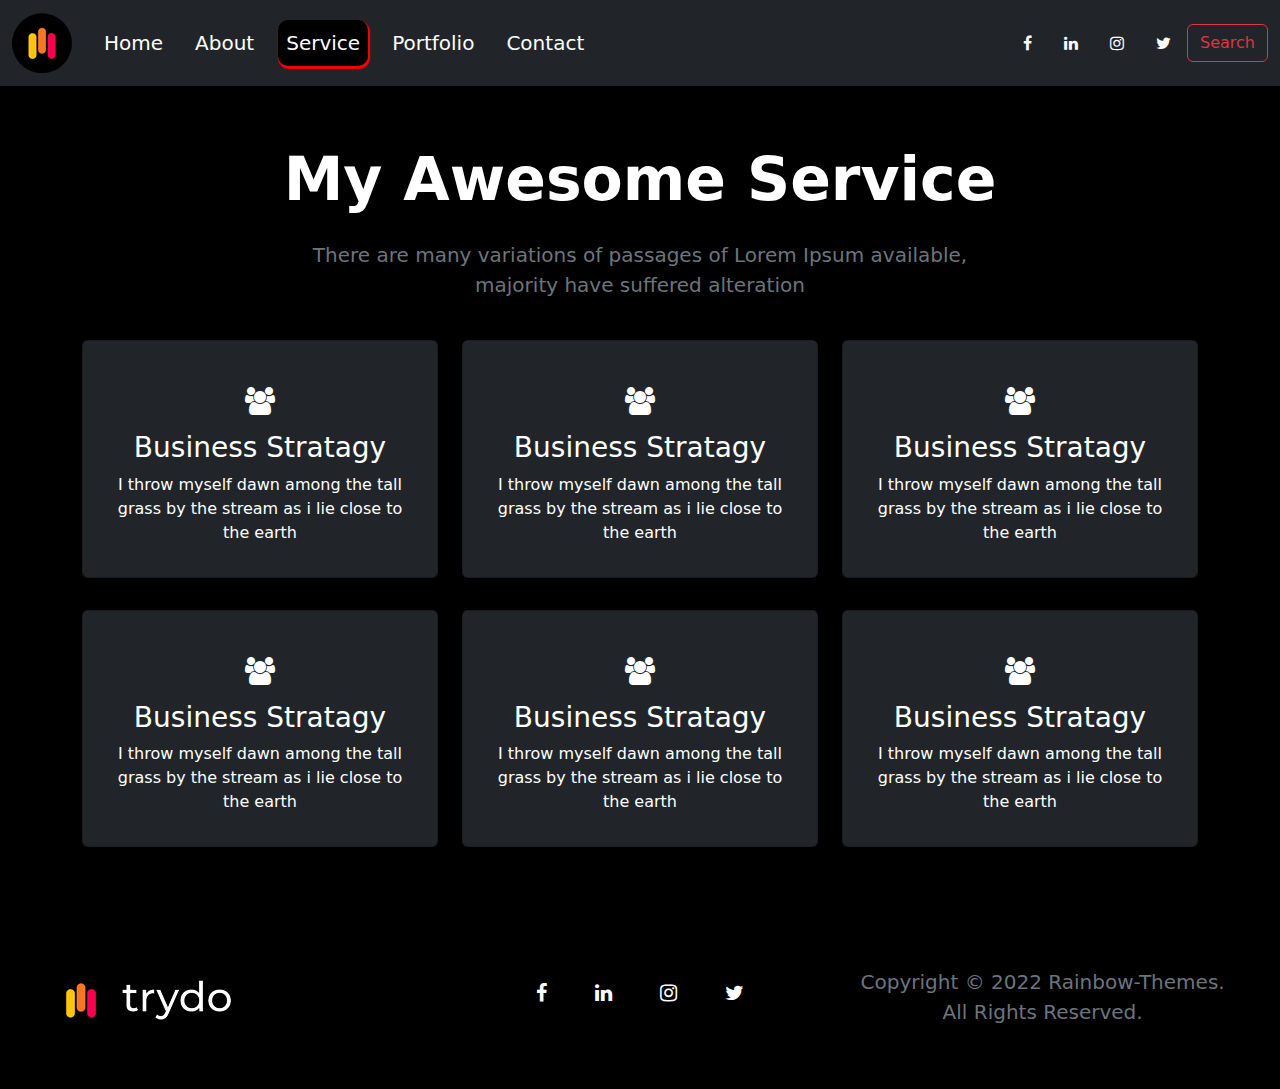
<file: html/Service.html>
<!DOCTYPE html>
<html lang="en">

<head>
    <meta charset="UTF-8">
    <meta name="viewport" content="width=device-width, initial-scale=1.0">
    <title>Document</title>
    <link rel="stylesheet" href="../css/style.css">
    <link href="https://cdn.jsdelivr.net/npm/bootstrap@5.3.3/dist/css/bootstrap.min.css" rel="stylesheet"
        integrity="sha384-QWTKZyjpPEjISv5WaRU9OFeRpok6YctnYmDr5pNlyT2bRjXh0JMhjY6hW+ALEwIH" crossorigin="anonymous">
    <link rel="stylesheet" href="https://cdnjs.cloudflare.com/ajax/libs/font-awesome/4.7.0/css/font-awesome.min.css">

</head>

<body>
    <nav class="navbar navbar-expand-lg navbar-light bg-dark">
        <div class="container-fluid">
            <a class="navbar-brand" href="../index.html"><img src="../assets/navimg.png" alt=""></a>
            <button class="navbar-toggler tex" type="button" data-bs-toggle="collapse"
                data-bs-target="#navbarSupportedContent" aria-controls="navbarSupportedContent" aria-expanded="false"
                aria-label="Toggle navigation">
                <span class="navbar-toggler-icon"></span>
            </button>
            <div class="collapse navbar-collapse" id="navbarSupportedContent">
                <ul class="navbar-nav me-auto mb-2 mb-lg-0">
                    <li class="nav-item">
                        <a class="nav-link text-white fs-5 mx-2" aria-current="page" href="../index.html">Home</a>
                    </li>
                    <li class="nav-item">
                        <a class="nav-link text-white fs-5 mx-2" href="../html/About.html">About</a>
                    </li>
                    <li class="nav-item">
                        <a class="nav-link active text-white fs-5 mx-2" href="#">Service</a>
                    </li>
                    <li class="nav-item">
                        <a class="nav-link text-white fs-5 mx-2" href="../html/Portfolio.html">Portfolio</a>
                    </li>
                    <li class="nav-item">
                        <a class="nav-link text-white fs-5 mx-2" href="../html/Contact.html">Contact</a>
                    </li>
                </ul>
                <div class="d-flex py-3 lg-py-0">
                    <i class="fa fa-facebook text-white mx-3" aria-hidden="true"></i>
                    <i class="fa fa-linkedin text-white  mx-3" aria-hidden="true"></i>
                    <i class="fa fa-instagram text-white  mx-3" aria-hidden="true"></i>
                    <i class="fa fa-twitter text-white  mx-3" aria-hidden="true"></i>
                </div>
                <form class="d-flex">
                    <a class="btn btn-outline-danger" href="../html/Service.html" type="submit">Search</a>
                </form>
            </div>
        </div>
    </nav>

    <section class="bgdark p-lg-5">
        <div class="container">
            <div class="row">
                <div class="text-white text-center">
                    <div class="fonts fw-bold">My Awesome Service</div>
                    <div class="text-secondary py-2">
                        <div class="fs-5 mt-2">There are many variations of passages of Lorem Ipsum available,</div>
                        <div class="fs-5">majority have suffered alteration</div>
                    </div>
                </div>
                <div class="col-sm-12 col-md-6 col-lg-4 mt-3">
                    <div class="card text-center p-lg-3 bg-dark text-white mt-lg-3 bgcolor">
                        <div class="card-body">
                            <div class="py-2 fs-3"><i class="fa fa-users" aria-hidden="true"></i></div>
                            <h5 class="card-title fs-3">Business Stratagy</h5>
                            <p class="card-text">I throw myself dawn among the
                                tall grass by the stream as i lie
                                close to the earth</p>
                        </div>
                    </div>
                </div>
                <div class="col-sm-12 col-md-6 col-lg-4 mt-3">
                    <div class="card text-center p-lg-3 bg-dark text-white mt-lg-3 bgcolor">
                        <div class="card-body">
                            <div class="py-2 fs-3"><i class="fa fa-users" aria-hidden="true"></i></div>
                            <h5 class="card-title fs-3">Business Stratagy</h5>
                            <p class="card-text">I throw myself dawn among the
                                tall grass by the stream as i lie
                                close to the earth</p>
                        </div>
                    </div>
                </div>
                <div class="col-sm-12 col-md-6 col-lg-4 mt-3">
                    <div class="card text-center p-lg-3 bg-dark text-white mt-lg-3 bgcolor">
                        <div class="card-body">
                            <div class="py-2 fs-3"><i class="fa fa-users" aria-hidden="true"></i></div>
                            <h5 class="card-title fs-3">Business Stratagy</h5>
                            <p class="card-text">I throw myself dawn among the
                                tall grass by the stream as i lie
                                close to the earth</p>
                        </div>
                    </div>
                </div>
                <div class="col-sm-12 col-md-6 col-lg-4 mt-3">
                    <div class="card text-center p-lg-3 bg-dark text-white mt-lg-3 bgcolor">
                        <div class="card-body">
                            <div class="py-2 fs-3"><i class="fa fa-users" aria-hidden="true"></i></div>
                            <h5 class="card-title fs-3">Business Stratagy</h5>
                            <p class="card-text">I throw myself dawn among the
                                tall grass by the stream as i lie
                                close to the earth</p>
                        </div>
                    </div>
                </div>
                <div class="col-sm-12 col-md-6 col-lg-4 mt-3">
                    <div class="card text-center p-lg-3 bg-dark text-white mt-lg-3 bgcolor">
                        <div class="card-body">
                            <div class="py-2 fs-3"><i class="fa fa-users" aria-hidden="true"></i></div>
                            <h5 class="card-title fs-3">Business Stratagy</h5>
                            <p class="card-text">I throw myself dawn among the
                                tall grass by the stream as i lie
                                close to the earth</p>
                        </div>
                    </div>
                </div>
                <div class="col-sm-12 col-md-6 col-lg-4 my-3">
                    <div class="card text-center p-lg-3 bg-dark text-white mt-lg-3 bgcolor">
                        <div class="card-body">
                            <div class="py-2 fs-3"><i class="fa fa-users" aria-hidden="true"></i></div>
                            <h5 class="card-title fs-3">Business Stratagy</h5>
                            <p class="card-text">I throw myself dawn among the
                                tall grass by the stream as i lie
                                close to the earth</p>
                        </div>
                    </div>
                </div>
            </div>
        </div>
    </section>
    <section class="bgdark p-5 img image">
        <div class="row">
            <div class="col-sm-12 col-md-12 col-lg-4 my-2 ">
                <a href="../project.html"><img src="../assets/foter.png" alt="" class="img"></a>
            </div>
            <div class="col-sm-12 col-md-12 col-lg-4 my-2">
                <div class="text-white d-flex justify-content-center gap-3 fs-5">
                    <i class="fa fa-facebook rounded-circle bg p-3" aria-hidden="true"></i>
                    <i class="fa fa-linkedin rounded-circle bg p-3" aria-hidden="true"></i>
                    <i class="fa fa-instagram rounded-circle bg p-3" aria-hidden="true"></i>
                    <i class="fa fa-twitter rounded-circle bg p-3" aria-hidden="true"></i>
                </div>
            </div>
            <div class="col-sm-12 col-md-12 col-lg-4 my-2 text-center">
                <div class="text-secondary fs-5">Copyright © 2022 Rainbow-Themes. All Rights Reserved.</div>
            </div>
        </div>
    </section>
</body>
<script src="https://cdn.jsdelivr.net/npm/bootstrap@5.3.3/dist/js/bootstrap.bundle.min.js"
    integrity="sha384-YvpcrYf0tY3lHB60NNkmXc5s9fDVZLESaAA55NDzOxhy9GkcIdslK1eN7N6jIeHz"
    crossorigin="anonymous"></script>

</html>
</file>
<file: css/style.css>
.bgdark{
    background-color: black;
}
.tex{
    background-color: white !important ;
}
.fonts{
    font-size: 60px !important;
}
.nav-pills .nav-link.active{
    color: white !important;
    border-radius: 10px;
    box-shadow: 1px 2px 1px 1px red !important;
    background-color: black !important;
}
.bgcolor:hover{
    background-color: rgb(218, 17, 17) !important;
}
.content1{
    background: url(../assets/img1.jpg);
    background-position: center;
    background-size: cover;
}
.content2{
    background: url(../assets/img9.jpg);
    background-position: center;
    background-size: cover;
}
.content3{
    background: url(../assets/img4.jpg);
    background-position: center;
    background-size: cover;
}
.content4{
    background: url(../assets/img6.jpg);
    background-position: center;
    background-size: cover;
}
.content5{
    background: url(../assets/img8.jpg);
    background-position: center;
    background-size: cover;
}
.content6{
    background: url(../assets/img9.jpg);
    background-position: center;
    background-size: cover;
}
.content13{
    background: url(../assets/imag1.jpg);
    background-position: center;
    background-size: cover;
}
.content12{
    background: url(../assets/imag2.jpg);
    background-position: center;
    background-size: cover;
}
.content11{
    background: url(../assets/imag3.jpg);
    background-position: center;
    background-size: cover;
}
.toop{
    padding-top: 340px;
}
.nav-link.active{
    color: white;
    background-color:black;
    border-radius: 10px;
    box-shadow: 1px 2px 1px 1px red;
}
.nav-link:hover:hover{
    background-color:black;
    border-radius: 10px;
    box-shadow: 1px 2px 1px 1px red;
}
@media (max-width:1200px) {
    .imgg{
        margin-top: 100px;
        width: 100% !important;
    }
}
@media (max-width:768px) {
    .fontss{
        text-align: center !important;
    }
    .fonts{
        font-size: 30px !important;
    }
}
@media (max-width:992px) {
    .fontss{
        text-align: center !important;
    }
    .fonts{
        font-size: 40px !important;
    }
}
@media (max-width:1000px) {
    .img{
        justify-content: center !important;
        align-items: center !important;
        text-align: center;
    }
}
</file>
